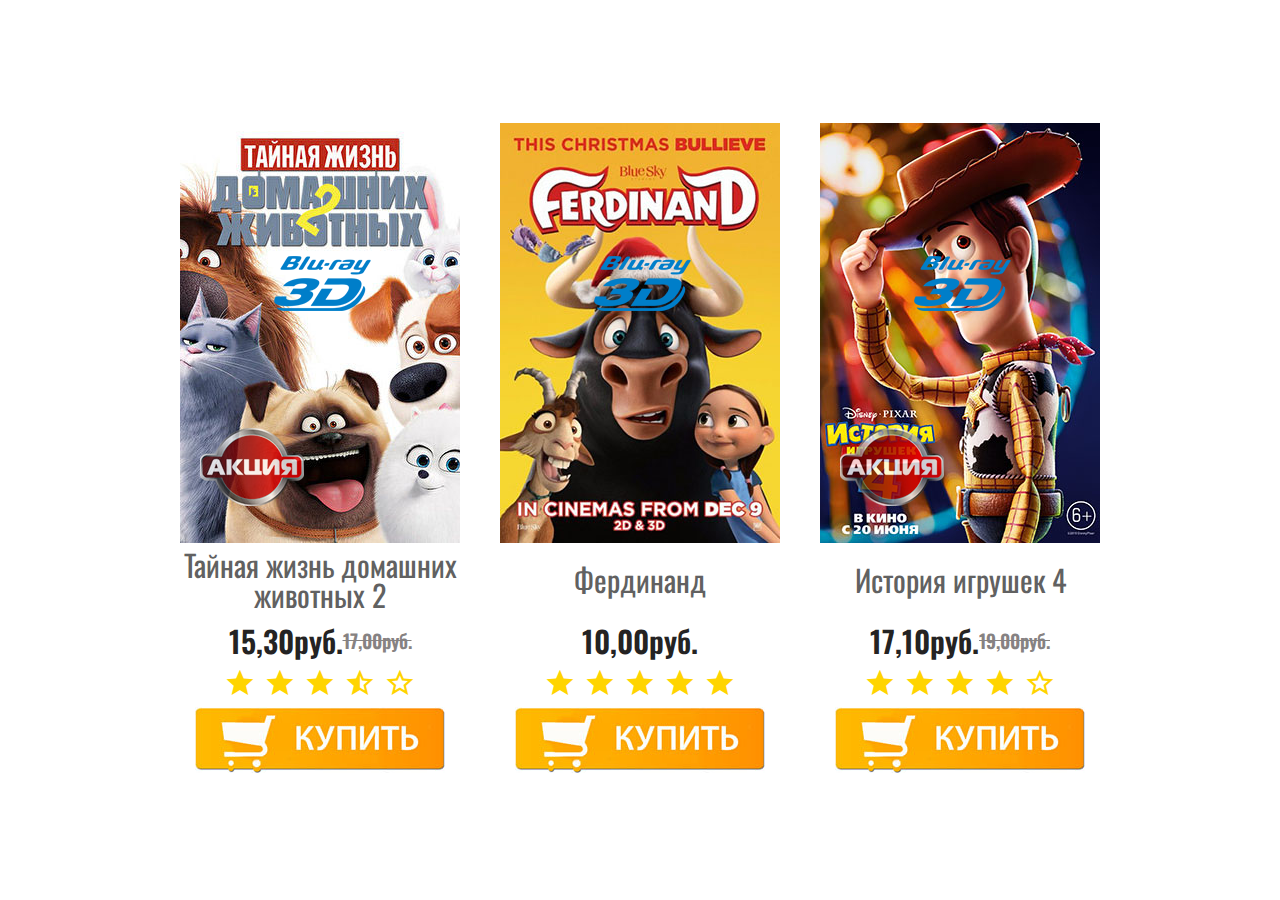
<file: card/index.html>
<!DOCTYPE html>
<html lang="en">

<head>
    <meta charset="UTF-8">
    <meta http-equiv="X-UA-Compatible" content="IE=edge">
    <meta name="viewport" content="width=device-width, initial-scale=1.0">
    <title>Document</title>
    <link href="https://fonts.googleapis.com/icon?family=Material+Icons" rel="stylesheet">
    <link rel="stylesheet" href="style.css">
</head>

<body>

    <div id="cards"></div>

    <script>

        let s = "";

        let card = [
            {
                t1: "Тайная жизнь домашних животных 2",
                cost: 17.00,
                value: "руб.",
                stock: true,
                rating: 3.5,
                img: "pets.jpg",
                mediaType: "type.png",
                button: "order.jpg"
            },
            {
                t1: "Фердинанд",
                cost: 10.00,
                value: "руб.",
                stock: false,
                rating: 5,
                img: "ferd.jpg",
                mediaType: "type.png",
                button: "order.jpg"
            },
            {
                t1: "История игрушек 4",
                cost: 19.00,
                value: "руб.",
                stock: true,
                rating: 4,
                img: "toy4.jpg",
                mediaType: "type.png",
                button: "order.jpg"
            }
        ]

        for (i = 0; i < card.length; i++) {
            s += `<div class="card">
            <div class="pic"><img src="images/${card[i].img}">${vis()}<img src="images/${card[i].mediaType}"></div>
            <div class="title1"><div>${card[i].t1}</div></div>
            <div class="title2">${discount(card[i].cost)}</div>
            <div class="title3"><span class="material-icons">${score(card[i].rating)}</span></div>
            <div class="title4"><img src="images/${card[i].button}"></div>  </div>`;
        }

        cards.innerHTML = s;

        function score(r) {
            switch (r) {
                case 1:
                    r = 'star  star_border star_border star_border star_border';
                    break;
                case 1.5:
                    r = 'star  star_half star_border star_border star_border';
                    break;
                case 2:
                    r = 'star star star_border star_border star_border';
                    break;
                case 2.5:
                    r = 'star star star_half star_border star_border';
                    break;
                case 3:
                    r = 'star star star star_border star_border';
                    break;
                case 3.5:
                    r = 'star star star star_half star_border';
                    break;
                case 4:
                    r = 'star star star star star_border';
                    break;
                case 4.5:
                    r = 'star star star star star_half';
                    break;
                case 5:
                    r = 'star star star star star';
                    break;
            }
            return r;
        }

        function discount(p) {
            let d = p * 0.9;
            d = d.toFixed(2).toString().replace('.', ',');
            p = p.toFixed(2).toString().replace('.', ',');
            let s = '';
            let v = card[i].value;
            if (card[i].stock == true) {
                s = `<div>${d}${v}</div><div>${p}${v}</div>`
            } else
                s = `<div>${p}${v}</div>`;
            return s;
        }

        function vis() {
            let v = '';
            if (card[i].stock == true) {
                v = `<img src="images/sales.png" style="visibility: visible;">`
            } else v = `<img src="images/sales.png">`;
            return v;
        }

    </script>

</body>

</html>
</file>
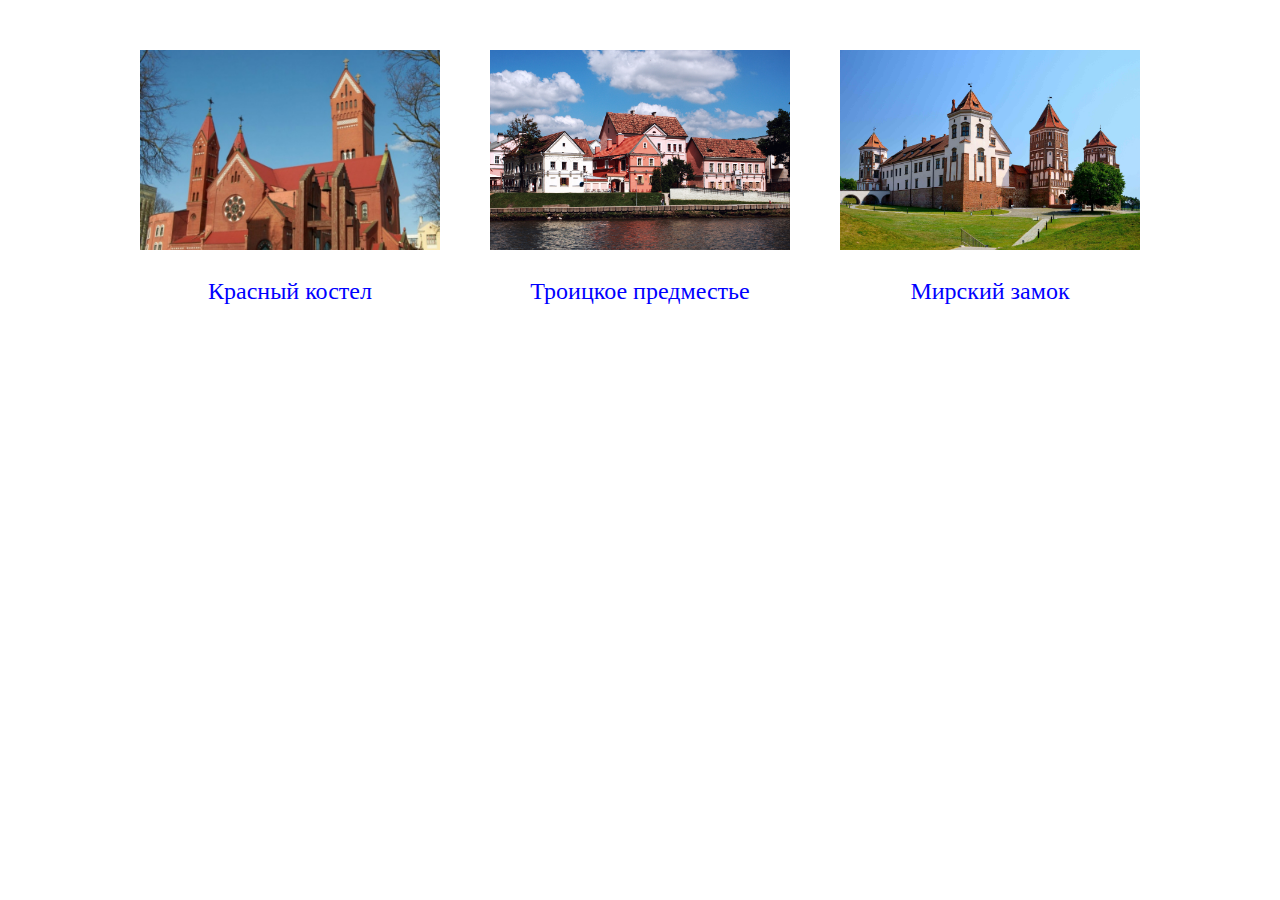
<file: gallery/index.html>
<!DOCTYPE html>
<html lang="en">

<head>
    <meta charset="UTF-8">
    <meta name="viewport" content="width=device-width, initial-scale=1.0">
    <title>Document</title>
    <link rel="stylesheet" href="css/style.css">
    
    
</head>

<body onload="drawPic()">
    
    <section id="picturesHere"></section>
    <section id="bigPicture"></section>
    
    <script>
        
        let k = 0;
        let gallery = [
            {
                fname: ['red.jpg', 'red1.jpg', 'red2.jpg'],
                sw: '300',
                descr: 'Красный костел',
                lnk: 'https://www.belarus.by/ru/travel/belarus-life/trinity-suburb',
                title: 'Троицкое предместье — исторический район города Минска, расположенный в северо-восточной части исторического центра на левом берегу реки Свислочь.'
            },
            {
                fname: ['troi.jpg', 'troi1.jpg', 'troi2.jpg'],
                sw: '300',
                descr: 'Троицкое предместье',
                lnk: 'https://msj.by/katolicheskie-xramy/krasnyj-kostel-v-minsk',
                title: 'В храме святого Симеона и святой Елены находится полномасштабная копия Туринской Плащаницы.'
            },
            {
                fname: ['mir.jpg', 'mir1.jpg', 'mir2.jpg'],
                sw: '300',
                descr: 'Мирский замок',
                lnk: 'https://mirzamak.by/',
                title: 'Построенный в начале XVI в. магнатом Ю. И. Ильиничем замок стал первым частнособственническим замком на землях Белоруссии.'
            },

        ];
        function drawPic() {
            s = '';
            for (i = 0; i < gallery.length; i++) {

                s += `
            <div>
                <img  id="id${i}" onclick="showPic('${i}')"
                 onmouseover="timerId=setTimeout('roll(${i})',1000)"
                 onmouseout ="clearTimeout(timerId)" 
                src="images/${gallery[i].fname[0]}" 
                style="width: ${gallery[i].sw}px">
                <p><a href="${gallery[i].lnk}">
                    ${gallery[i].descr}</a></p>
            </div>
         `;
            };

            picturesHere.innerHTML = s;
            mkTitle();
        }

        function roll(n) {
            if(++k >= gallery[n].fname.length){
                k = 0;
            }
            mid = document.getElementById(`id${n}`);
        mid.src = `images/${gallery[n].fname[k]}`;
        timerId=setTimeout(`roll(${n})`,1000); 
        }
    
        function stop() {
            clearTimeout(timerId);
            drawPic();
        }

        function showPic(j) {
            bigPicture.innerHTML = `
     <img src="images/${gallery[j].fname[k]}" onclick="bigPicture.innerHTML=''" style="width: 1000px">
     <p>${gallery[j].title}</p>       
            `;
        }

        function mkTitle() {
            find = document.getElementById('picturesHere');
            p1 = find.getElementsByTagName('p');
            a1 = find.getElementsByTagName('a');

            for (j = 0; j < p1.length; j++) {
                p1[j].style.cssText = `
                   font-size: 18pt;
                   text-align: center;     
            `;
                a1[j].style.cssText = `
                   text-decoration: none;
                   color: blue;     
            `;
            }
        }
    </script>

</body>

</html>
</file>
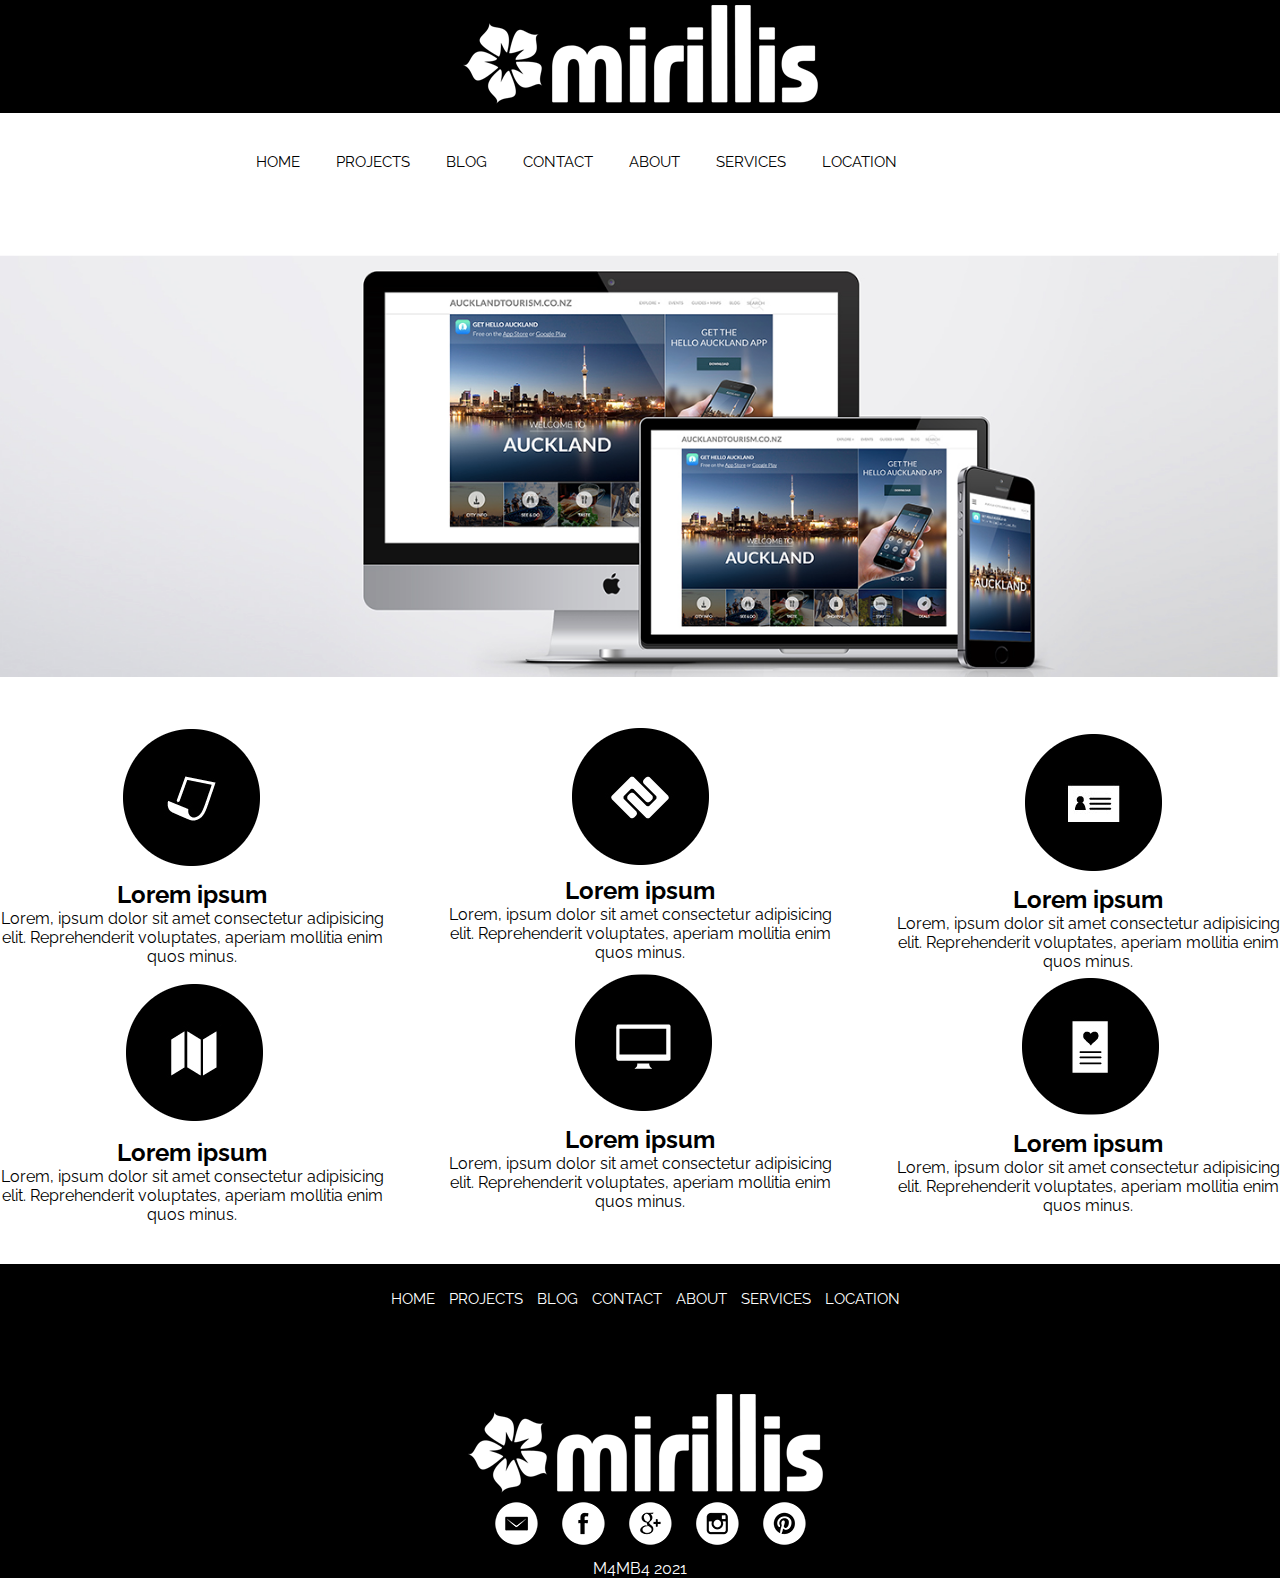
<file: my_works/index.html>
<!DOCTYPE html>
<html lang="en">
<head>
    <meta charset="UTF-8">
    <meta http-equiv="X-UA-Compatible" content="IE=edge">
    <meta name="viewport" content="width=device-width, initial-scale=1.0">
    <link rel="stylesheet" href="css/style.css">
    <link rel="preconnect" href="https://fonts.gstatic.com">
<link href="https://fonts.googleapis.com/css2?family=Raleway" rel="stylesheet">
<link href="https://fonts.googleapis.com/icon?family=Material+Icons"
      rel="stylesheet">
    <title>Mirillis</title>
</head>
<body>
     
    <header>
        <div class="logo">
            <a href="index.html"><img class="graficlogo" src="img/logo.png" alt="logo"></a>
        </div>
        <nav>
            <div class="topnav" id="myTopnav">
                <a href="index.html">HOME</a>
                <a href="projects.html">PROJECTS</a>
                <a href="blog.html">BLOG</a>
                <a href="contact.html">CONTACT</a>
                <a href="about.html">ABOUT</a>
                <a href="services.html">SERVICES</a>
                <a href="location.html">LOCATION</a>
                <a id="menu" class="icon" href="#">&#9776;</a>
            </div>
        </nav>
    </header>
    <main>
        <img class="mw-100" src="img/web.jpg" alt="">
        <div class="advantages__container"></div>
        <div class="advantages">
            <div class="advantages__items">
                <img src="img/1.png" alt="">
                <h2>Lorem ipsum</h2>
                <p>Lorem, ipsum dolor sit amet consectetur adipisicing elit. Reprehenderit voluptates, aperiam mollitia enim quos minus.</p>
            </div>
            <div class="advantages__items">
                <img src="img/2.png" alt="">
                <h2>Lorem ipsum</h2>
                <p>Lorem, ipsum dolor sit amet consectetur adipisicing elit. Reprehenderit voluptates, aperiam mollitia enim quos minus.</p>
            </div>
            <div class="advantages__items">
                <img src="img/3.png" alt="">
                <h2>Lorem ipsum</h2>
                <p>Lorem, ipsum dolor sit amet consectetur adipisicing elit. Reprehenderit voluptates, aperiam mollitia enim quos minus.</p>
            </div>
            <div class="advantages__items">
                <img src="img/4.png" alt="">
                <h2>Lorem ipsum</h2>
                <p>Lorem, ipsum dolor sit amet consectetur adipisicing elit. Reprehenderit voluptates, aperiam mollitia enim quos minus.</p>
            </div>
            <div class="advantages__items">
                <img src="img/5.png" alt="">
                <h2>Lorem ipsum</h2>
                <p>Lorem, ipsum dolor sit amet consectetur adipisicing elit. Reprehenderit voluptates, aperiam mollitia enim quos minus.</p>
            </div>
            <div class="advantages__items">
                <img src="img/6.png" alt="">
                <h2>Lorem ipsum</h2>
                <p>Lorem, ipsum dolor sit amet consectetur adipisicing elit. Reprehenderit voluptates, aperiam mollitia enim quos minus.</p>
            </div>
        </div>
    </div>
    </main>
    <footer>
        <nav>
            <a href="index.html">HOME</a>
                <a href="projects.html">PROJECTS</a>
                <a href="blog.html">BLOG</a>
                <a href="contact.html">CONTACT</a>
                <a href="about.html">ABOUT</a>
                <a href="services.html">SERVICES</a>
                <a href="location.html">LOCATION</a>
        </nav>
        <div class="logo">
            <a href="index.html"><img class="graficlogo" src="img/logo.png" alt=""></a>
        </div>
        <div class="social">
            <a href="#"><img src="img/em.png"></a>
            <a href="#"><img src="img/face.png"/></a>
            <a href="#"><img src="img/goo.png"/></a>
            <a href="#"><img src="img/inst.png"/></a>
            <a href="#"><img src="img/pint.png"/></a>
          
        </div>
        <p>M4MB4 2021</p>
    </footer>
    
    <script src="js/script.js"></script>
</body>
</html>
</file>
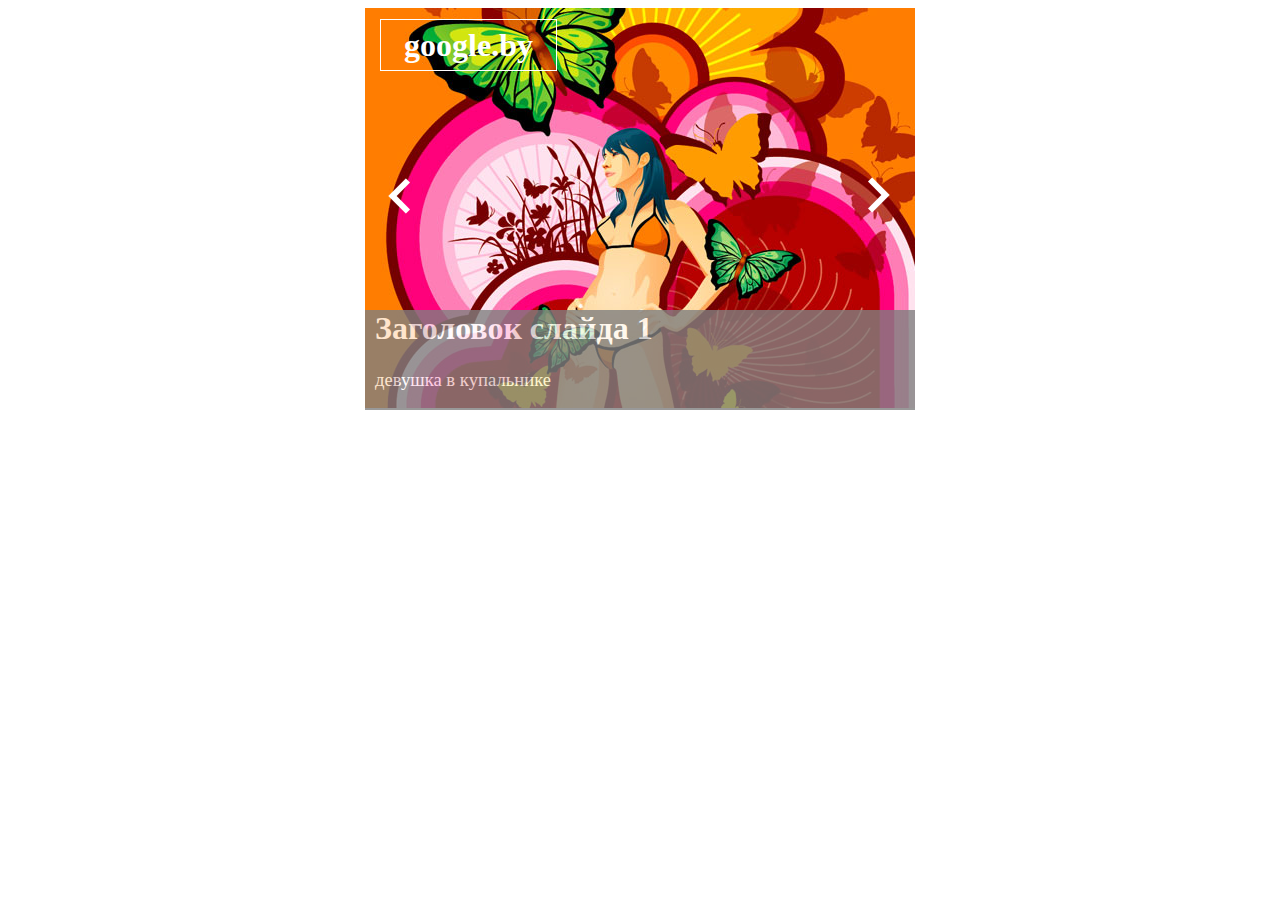
<file: slider.html>
<!DOCTYPE html>
<html lang="en">

<head>
    <meta charset="UTF-8">
    <meta http-equiv="X-UA-Compatible" content="IE=edge">
    <meta name="viewport" content="width=device-width, initial-scale=1.0">
    <title>Document</title>
    <link href="https://fonts.googleapis.com/icon?family=Material+Icons" rel="stylesheet">
    <style>
        section {
            width: 550px;
            height: 400px;
            margin: 0 auto;
            transition: .3s;
        }

        section:hover {
            filter: brightness(80%);
        }

        div {
            position: relative;
            width: 70px;
        }

        #title1 {
            padding: 0 10px;
            width: 530px;
            height: 100px;
            background: grey;
            color: white;
            opacity: 0.8;
            top: -124px;
        }

        #title2 {
            border: solid 1px white;
            width: 175px;
            height: 50px;
            top: -515px;
            left: 15px;
            display: flex;
            align-items: center;
            justify-content: center;
        }


        a {
            color: white;
            text-decoration: none;
            font-size: 14pt;
            transition: .3s;
        }

        #title2 a {
            font-size: 24pt;
            font-weight: bold;
        }

        a:hover {
            color: aqua;
        }

        .material-icons {
            font-size: 70px;
            color: white;
            transition: .3s;
        }

        #prev {
            top: -425px;
        }

        #next {
            top: -501px;
            left: 478px;
        }

        .material-icons:hover {
            color: aqua;
        }
    </style>
</head>

<body>

    <section id="sec" onmouseout="timerId=setTimeout(changePic, 1000)">
        <a id="h1" href=""><img id="pic" src=""></a>
        <div id="title1"></div>
        <div id="title2"></div>
        <div id="prev"><a href="javascript:bc()"><span class="material-icons">
                    navigate_before</span></a></div>
        <div id="next"><a href="javascript:fr()"><span class="material-icons">
                    navigate_next</span></a></div>
    </section>

    <script>

        let n = 1;
        let p = 6;
        let to = ['https://google.by', 'https://yandex.by', 'http://htmlbook.ru', 'https://youtube.com', 'https://webref.ru', 'https://airport.by'];
        let disc = ['девушка в купальнике', 'Карниз «Струна» предназначен для подвески штор из лёгкой ткани на одну струну',
            'Бузина чёрная – многолетнее растение, кустарник или деревце 3–10 м высотой', 'Роторный насос — общее название насосов принудительного смещения',
            'девушка из будущего', 'фото с ковровой дорожки'];

        function changePic() {
            if (n > p) {
                n = 1;
            }
            changeElements();
            n++;
            timerId = setTimeout(changePic, 1000);
        }
        function stop() {
            clearTimeout(timerId);
        }

        function fr() {
            if (n >= p) {
                n = 1;
            }
            else n++;
            changeElements();
        }

        function bc() {
            if (n == 1) {
                n = 6;
            }
            else n--;
            changeElements();
        }

        function changeElements() {
            pic.src = `images/img${n}b.jpg`;
            h1.href = to[n - 1];
            title1.innerHTML = `<h1 id="h">Заголовок слайда ${n}</h1><a href="${to[n - 1]}">${disc[n - 1]}</a>`;
            l = to[n - 1].length;
            pos = to[n - 1].lastIndexOf("/");
            s = to[n - 1].substr(pos + 1, l - pos);
            title2.innerHTML = `<a href="${to[n - 1]}">${s}</a>`;
        }


        document.body.addEventListener('load', changePic());
        sec.addEventListener('mouseover', stop);
    </script>

</body>

</html>
</file>
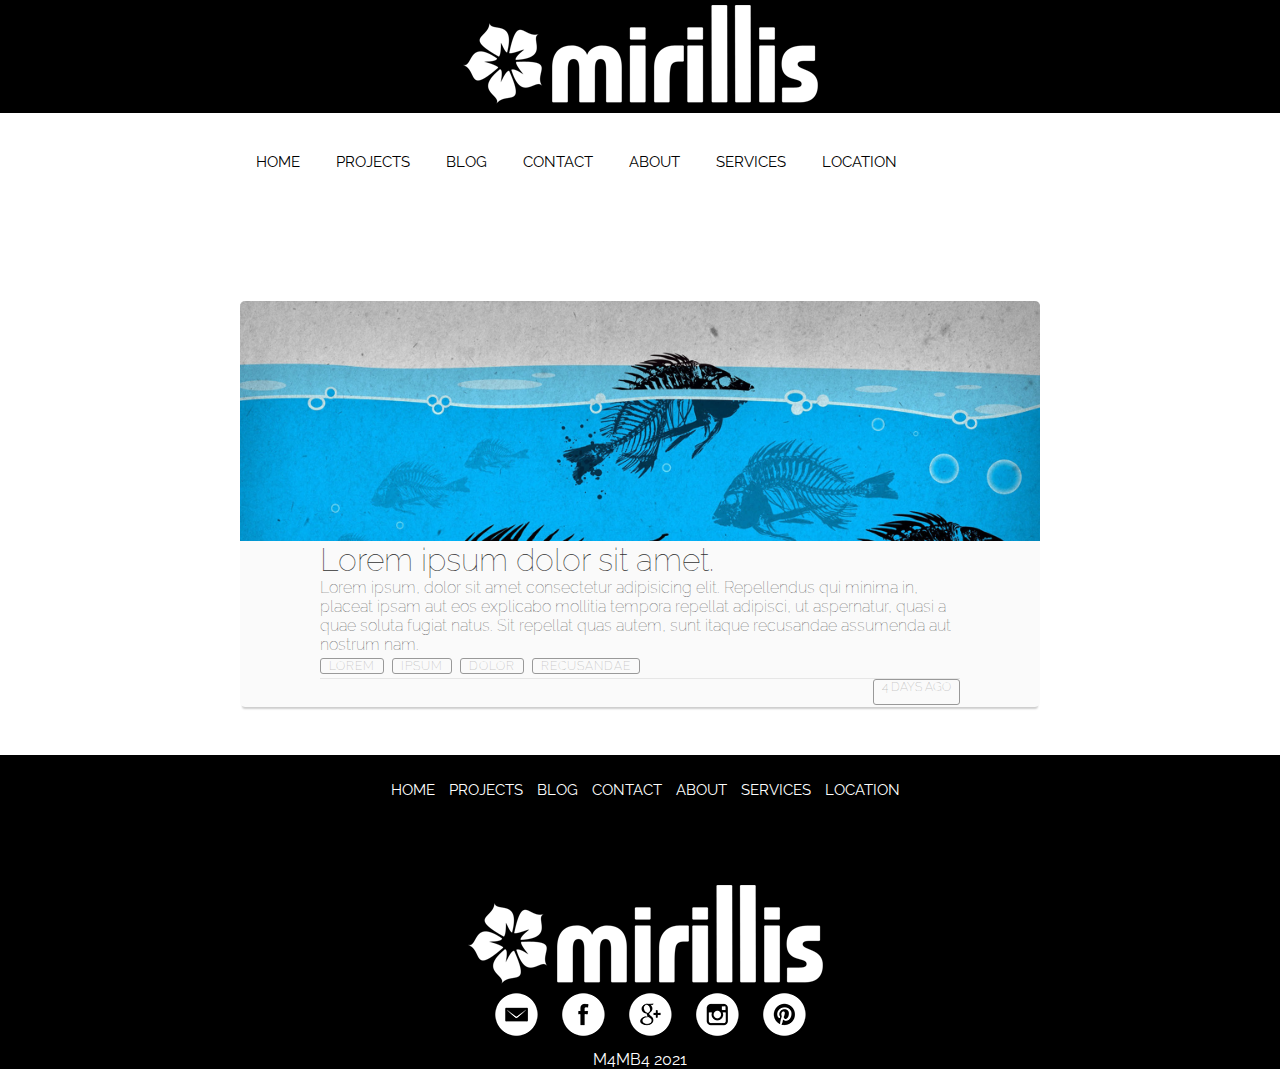
<file: my_works/blog.html>
<!DOCTYPE html>
<html lang="en">

<head>
    <meta charset="UTF-8">
    <meta http-equiv="X-UA-Compatible" content="IE=edge">
    <meta name="viewport" content="width=device-width, initial-scale=1.0">
    <link rel="stylesheet" href="css/style.css">
    <link rel="preconnect" href="https://fonts.gstatic.com">
    <link href="https://fonts.googleapis.com/css2?family=Raleway" rel="stylesheet">
    <link href="https://fonts.googleapis.com/icon?family=Material+Icons" rel="stylesheet">
    <title>Mirillis</title>
</head>

<body>

    <header>
        <div class="logo">
            <a href="index.html"><img class="graficlogo" src="img/logo.png" alt="logo"></a>
        </div>
        <nav>
            <div class="topnav" id="myTopnav">
                <a href="index.html">HOME</a>
                <a href="projects.html">PROJECTS</a>
                <a href="blog.html">BLOG</a>
                <a href="contact.html">CONTACT</a>
                <a href="about.html">ABOUT</a>
                <a href="services.html">SERVICES</a>
                <a href="location.html">LOCATION</a>
                <a id="menu" class="icon" href="#">&#9776;</a>
            </div>
        </nav>
    </header>
    <main>
        <div class="blog-container">
            <div class="blog-header">
                <div class="blog-cover">

                </div>
            </div>
            <div class="blog-body">
                <div class="blog-title">
                    <h1><a href="#">Lorem ipsum dolor sit amet.</a></h1>
                </div>
                <div class="blog-text">
                    <p>Lorem ipsum, dolor sit amet consectetur adipisicing
                        elit. Repellendus qui minima in, placeat ipsam aut
                        eos explicabo mollitia tempora repellat adipisci,
                        ut aspernatur, quasi a quae soluta fugiat natus.
                        Sit repellat quas autem, sunt itaque recusandae
                        assumenda aut nostrum nam.</p>
                </div>
                <div class="blog-tags">
                    <ul>
                        <li><a href="#">Lorem</a></li>
                        <li><a href="#">ipsum</a></li>
                        <li><a href="#">dolor</a></li>
                        <li><a href="#">recusandae</a></li>
                    </ul>
                </div>
            </div>
            <div class="blog-footer">
                <ul>
                    <li class="published-date">4 days ago</li>
                </ul>
            </div>
        </div>
    </main>
    <footer>
        <nav>
            <a href="index.html">HOME</a>
            <a href="projects.html">PROJECTS</a>
            <a href="blog.html">BLOG</a>
            <a href="contact.html">CONTACT</a>
            <a href="about.html">ABOUT</a>
            <a href="services.html">SERVICES</a>
            <a href="location.html">LOCATION</a>
        </nav>
        <div class="logo">
            <a href="index.html"><img class="graficlogo" src="img/logo.png" alt=""></a>
        </div>
        <div class="social">
            <a href="#"><img src="img/em.png"></a>
            <a href="#"><img src="img/face.png" /></a>
            <a href="#"><img src="img/goo.png" /></a>
            <a href="#"><img src="img/inst.png" /></a>
            <a href="#"><img src="img/pint.png" /></a>

        </div>
        <p>M4MB4 2021</p>
    </footer>

    <script src="js/script.js"></script>
</body>

</html>
</file>
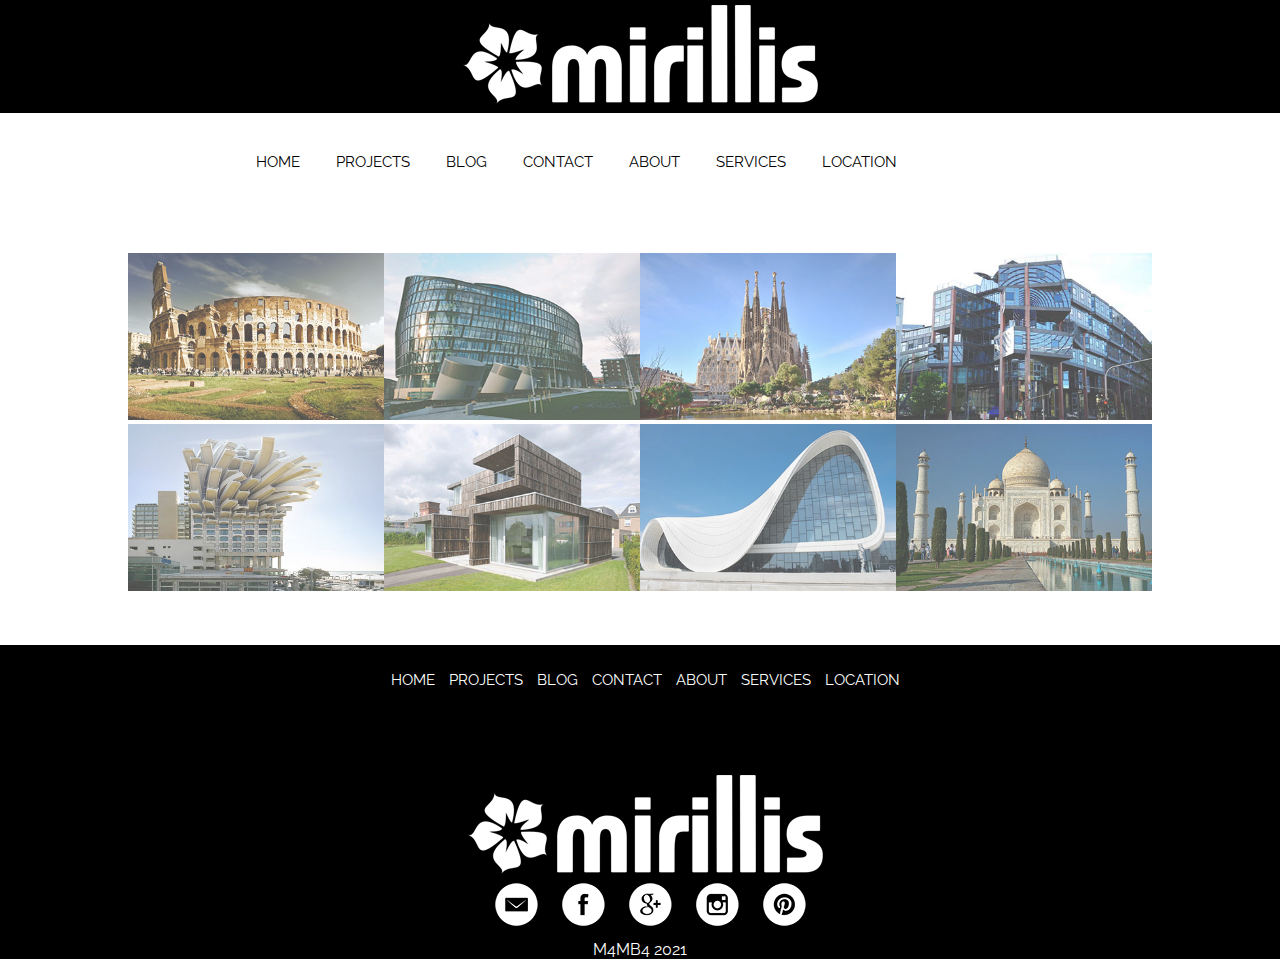
<file: my_works/projects.html>
<!DOCTYPE html>
<html lang="en">
<head>
    <meta charset="UTF-8">
    <meta http-equiv="X-UA-Compatible" content="IE=edge">
    <meta name="viewport" content="width=device-width, initial-scale=1.0">
    <link rel="stylesheet" href="css/style.css">
    <link rel="preconnect" href="https://fonts.gstatic.com">
<link href="https://fonts.googleapis.com/css2?family=Raleway" rel="stylesheet">
<link href="https://fonts.googleapis.com/icon?family=Material+Icons"
      rel="stylesheet">
    <title>Mirillis</title>
</head>
<body>
     
    <header>
        <div class="logo">
            <a href="index.html"><img class="graficlogo" src="img/logo.png" alt="logo"></a>
        </div>
        <nav>
            <div class="topnav" id="myTopnav">
                <a href="index.html">HOME</a>
                <a href="projects.html">PROJECTS</a>
                <a href="blog.html">BLOG</a>
                <a href="contact.html">CONTACT</a>
                <a href="about.html">ABOUT</a>
                <a href="services.html">SERVICES</a>
                <a href="location.html">LOCATION</a>
                <a id="menu" class="icon" href="#">&#9776;</a>
            </div>
        </nav>
    </header>
    <main class="project">
        <div class="gallery">
            <div class="photo-itm"><img src="img/2.jpg" alt=""></div>
            <div class="photo-itm"><img src="img/1.jpg" alt=""></div>
            <div class="photo-itm"><img src="img/3.jpg" alt=""></div>
            <div class="photo-itm"><img src="img/4.jpg" alt=""></div>
            <div class="photo-itm"><img src="img/5.jpg" alt=""></div>
            <div class="photo-itm"><img src="img/6.jpg" alt=""></div>
            <div class="photo-itm"><img src="img/7.jpg" alt=""></div>
            <div class="photo-itm"><img src="img/8.jpg" alt=""></div>
    </div>
    </main>
    <footer>
        <nav>
            <a href="index.html">HOME</a>
                <a href="projects.html">PROJECTS</a>
                <a href="blog.html">BLOG</a>
                <a href="contact.html">CONTACT</a>
                <a href="about.html">ABOUT</a>
                <a href="services.html">SERVICES</a>
                <a href="location.html">LOCATION</a>
        </nav>
        <div class="logo">
            <a href="index.html"><img class="graficlogo" src="img/logo.png" alt=""></a>
        </div>
        <div class="social">
            <a href="#"><img src="img/em.png"></a>
            <a href="#"><img src="img/face.png"/></a>
            <a href="#"><img src="img/goo.png"/></a>
            <a href="#"><img src="img/inst.png"/></a>
            <a href="#"><img src="img/pint.png"/></a>
          
        </div>
        <p>M4MB4 2021</p>
    </footer>
    
    <script src="js/script.js"></script>
</body>
</html>
</file>
<file: card/style.css>
@import url('https://fonts.googleapis.com/css2?family=Oswald:wght@300;600&display=swap');

body {
    font-family: 'Oswald', sans-serif;
}

#cards {
    width          : 1000px;
    height         : 800px;
    margin         : 50px auto;
    display        : flex;
    justify-content: center;
    align-items    : center;
}

.card {
    margin         : 10px;
    cursor         : pointer;
    transition     : .2s linear;
    width          : 300px;
    height         : 675px;
    display        : flex;
    justify-content: center;
    flex-wrap      : wrap;
    align-content  : flex-start;
}

.card:hover {
    box-shadow: 5px 2px 10px 2px black;
}

.pic {
    width     : 280px;
    height    : 420px;
    margin-top: 10px;
}

.pic img:nth-child(2) {
    position  : relative;
    top       : -120px;
    left      : 20px;
    visibility: hidden;
}

.pic img:nth-child(3) {
    position: relative;
    top     : -315px;
    left    : -10px;
}

.title1 {
    width      : 280px;
    height     : 75px;
    color      : #616161;
    font-size  : 30px;
    line-height: 1;

    display        : flex;
    flex-wrap      : wrap;
    text-align     : center;
    align-content  : center;
    justify-content: center;
}

.title2 {
    width          : 240px;
    height         : 45px;
    display        : flex;
    justify-content: center;
}

.title2 div {
    display    : flex;
    align-items: center;
}

.title2>div:nth-child(1) {
    font-size  : 30px;
    color      : #242323;
    font-weight: 600;
}

.title2>div:nth-child(2) {
    font-size      : 19px;
    color          : #868282;
    font-weight    : 600;
    text-decoration: line-through;
}

.title3 {
    width      : 280px;
    height     : 40px;
    display    : flex;
    align-items: center;
}

.material-icons {
    color          : #ffd400;
    width          : 280px;
    height         : 75px;
    display        : flex;
    justify-content: center;
    align-items    : center;
    font-size      : 32px;
}

.title4 {
    width          : 280px;
    height         : 75px;
    display        : flex;
    justify-content: center;
    align-items    : center;
    transition     : .2s linear;
}

.title4:hover {
    filter: hue-rotate(-60deg);
}
</file>
<file: gallery/css/style.css>
body {
    width: 1000px;
    /* border: 1px solid brown; */
    margin: 50px auto;

}

#picturesHere {
    display: flex;
    justify-content: space-between;
    /* align-items: center; */
}

#bigPicture {
    margin-top: 15px;
}

#bigPicture p {
    font-size: 18pt;
    text-align: center;
    color: #333;
}

img { cursor: pointer }
</file>
<file: my_works/css/style.css>
*{
    margin: 0;
    padding: 0;
}
a{
    text-decoration: none;
}
li{
    text-decoration: none;
    list-style: none;
}
body{
    font-family: 'Raleway', sans-serif;
}
.logo{
    background: black;
    width: 100%;
    display: flex;
    justify-content: center;
}
.graficlogo{
    padding: 5px;
    max-width: 100%;
    box-sizing: border-box;
}
nav{
    margin: auto;
    width: 800px;
    height: 100px;
}
.topnav{
    background-color: white;
    font-size: 14px;
    margin-top: 40px;
    z-index: 1;
}
.topnav a{
    color: black;
    text-align: center;
    padding: 14px 16px;
    font-size: 15px;
}
.topnav a:hover{
    border-bottom: solid 2px black;
}
.topnav .icon{
    display: none;
}
.mw-100{
    width: 100%;
}
.advantages__container{
    display: flex;
    justify-content: center;
    align-items: center;
}
.advantages{
    padding-top: 40px;
    padding-bottom: 40px;
    width: 100%;
    display: flex;
    justify-content: space-between;
    text-align: center;
    flex-wrap: wrap;
}
.advantages__items{
     width: 30%;
}

footer{
    width: 100%;
    height: auto;
    background: black;
    margin: 0 auto;
    text-align: center;
    padding-top: 25px;
}
footer a{
    font-size: 15px;
    color: white;
    margin-left: 10px;
}

footer nav a:hover{
    border-bottom: 1px solid white;
}
.social img{
    margin-left: 10px;
    margin-bottom: 10px;
}
.social img:hover{
    background: #494949;
    border-radius: 50%;
}
footer p{
    color: white;
}
.gallery{
    width: 80%;
    margin: auto;
    display: flex;
    justify-content: center;
    flex-wrap: wrap;
    margin-bottom: 50px;
}
.photo-itm{
    width: 25%;
}
.photo-itm img{
    box-sizing: border-box;
    max-width: 100%;
    opacity: 0.7;
    width: 271px;
     height: 167px;
     z-index: 2;
}
.photo-itm img:hover{
    opacity: 1;
}
.blog-container{
    background: #fafafa;
    border-radius: 5px;
    box-shadow: rgba(0, 0, 0, 0.2) 0 4px 2px -2px;
    font-weight: 100;
    margin: 48px auto;
    width: 50rem;
}
.blog-container a:hover{
    border-color: #ff4d4d;
    color: #ff4d4d;
}
.blog-cover{
    background: url(../img/fon.jpg);
    background-size: cover;
    border-radius: 5px 5px 0 0;
    height: 15rem;
    box-shadow: inset rgba(0, 0, 0, 0.2) 0 64px 64px 16px;
}
.blog-body{
    margin: 0 auto;
    width: 80%;
}
.blog-title h1 a{
    color: #333;
    font-weight: 100;
}
.blog-text p{
    color: #4d4d4d;
}
.blog-tags ul{
    display: flex;
    flex-direction: row;
    flex-wrap: wrap;
    list-style: none;
    padding-left: 0;
}
.blog-tags li + li{
    margin-left: 0.5rem;
}
.blog-tags a{
    border: solid 1px #999999;
    border-radius: 3px;
    color: #999999;
    font-size: .75rem;
    height: 1.5rem;
    line-height: 1.5rem;
    letter-spacing: 1px;
    padding: 0 .5rem;
    text-align: center;
    text-transform: uppercase;
    white-space: nowrap;
}
.blog-footer{
    border-top: solid 1px #e6e6e6;
    margin: 0 auto;
    padding-bottom: 0.125rem;
    width: 80%;
}
.blog-footer ul{
    list-style: none;
    display: flex;
    flex: row wrap;
    justify-content: flex-end;
    padding-left: 0;
}
.blog-footer li{
    color: #999999;
    font-size: .75rem;
    height: 1.5rem;
    text-align: center;
    text-transform: uppercase;
    position: relative;
    white-space: nowrap;
}
.published-date{
    border: 1px solid #999999;
    border-radius: 3px;
    padding: 0 .5rem;
}
@media screen and (max-width: 768px){
.topnav a:not(:first-child){
    display: none;
}
.topnav a.icon{
    float: right;
    margin-top: -17px;
    display: block;
    color: black;
}
nav{
    width: 100%;
}
.topnav.responsive{
    position: relative;
}
.topnav.responsive a.icon{
    position: absolute;
    right: 0;
    top: 0;
}
.topnav.responsive a{
float: none;
display: block;
text-align: left;
}
.advantages__items{
    width: 45%;
}
.photo-itm{
    width: 45%;
    margin-left: 10px;
}
.blog-container{
    width: 28rem;
}
}
@media screen and (max-width: 420px){
    .advantages{
        flex-direction: column;
    }  
    .advantages__items{
        width: 100%;
}
.project{
display: flex;
justify-content: center;
align-items: center;
}
.gallery{
    width: auto;
    margin: auto;
}
.photo-itm{
    width: 70%;
    margin: 0 auto;
}
.blog-container{
    width: 20rem;
}
}
</file>
